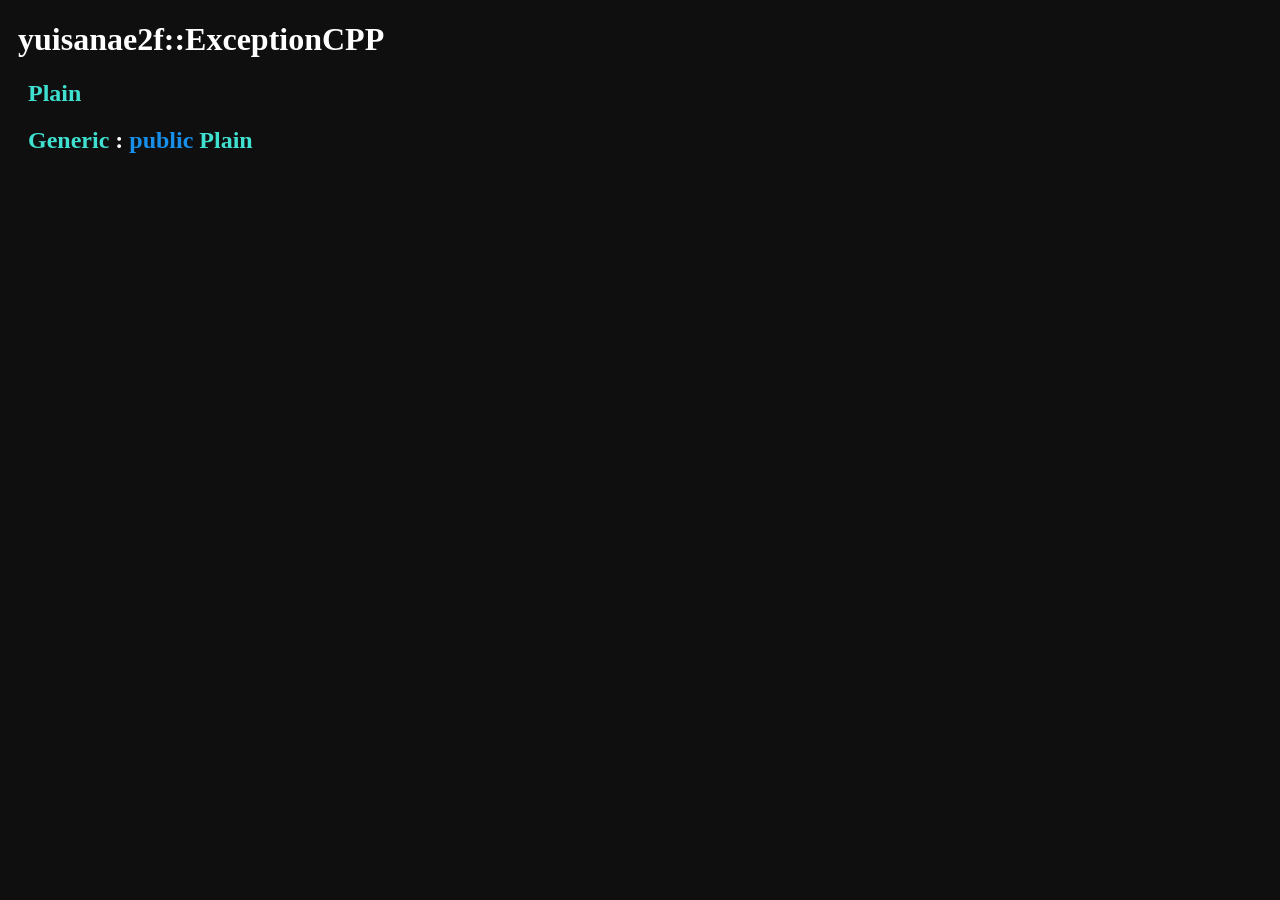
<file: index.html>
<!DOCTYPE html>
<html lang="en">
<head>
    <meta charset="UTF-8">
    <meta name="viewport" content="width=device-width, initial-scale=1.0">
    <title>ExceptionCPP</title>
    <link rel="stylesheet" href="./global.css">
</head>
<body>
    <h1><a href="https://yuisanae2f.github.io/YuiSanae2f/yuisanae2f.html#ExceptionCPP">yuisanae2f</a>::ExceptionCPP</h1>
    <h2 id="Plain"><a href="./Plain.html" class="class">Plain</a></h2>
    <h2 id="Generic"><a href="./Generic.html" class="class">
        Generic</a>
        <a href="https://yuisanae2f.github.io/YuiSanae2f/dictionary/class/extends">:</a>
        <a href="https://yuisanae2f.github.io/YuiSanae2f/dictionary/class/public.html" class="reservedKey">public</a>
        <a href="./Plain.html" class="class">Plain</a>
    </h2>
</body>
</html>
</file>
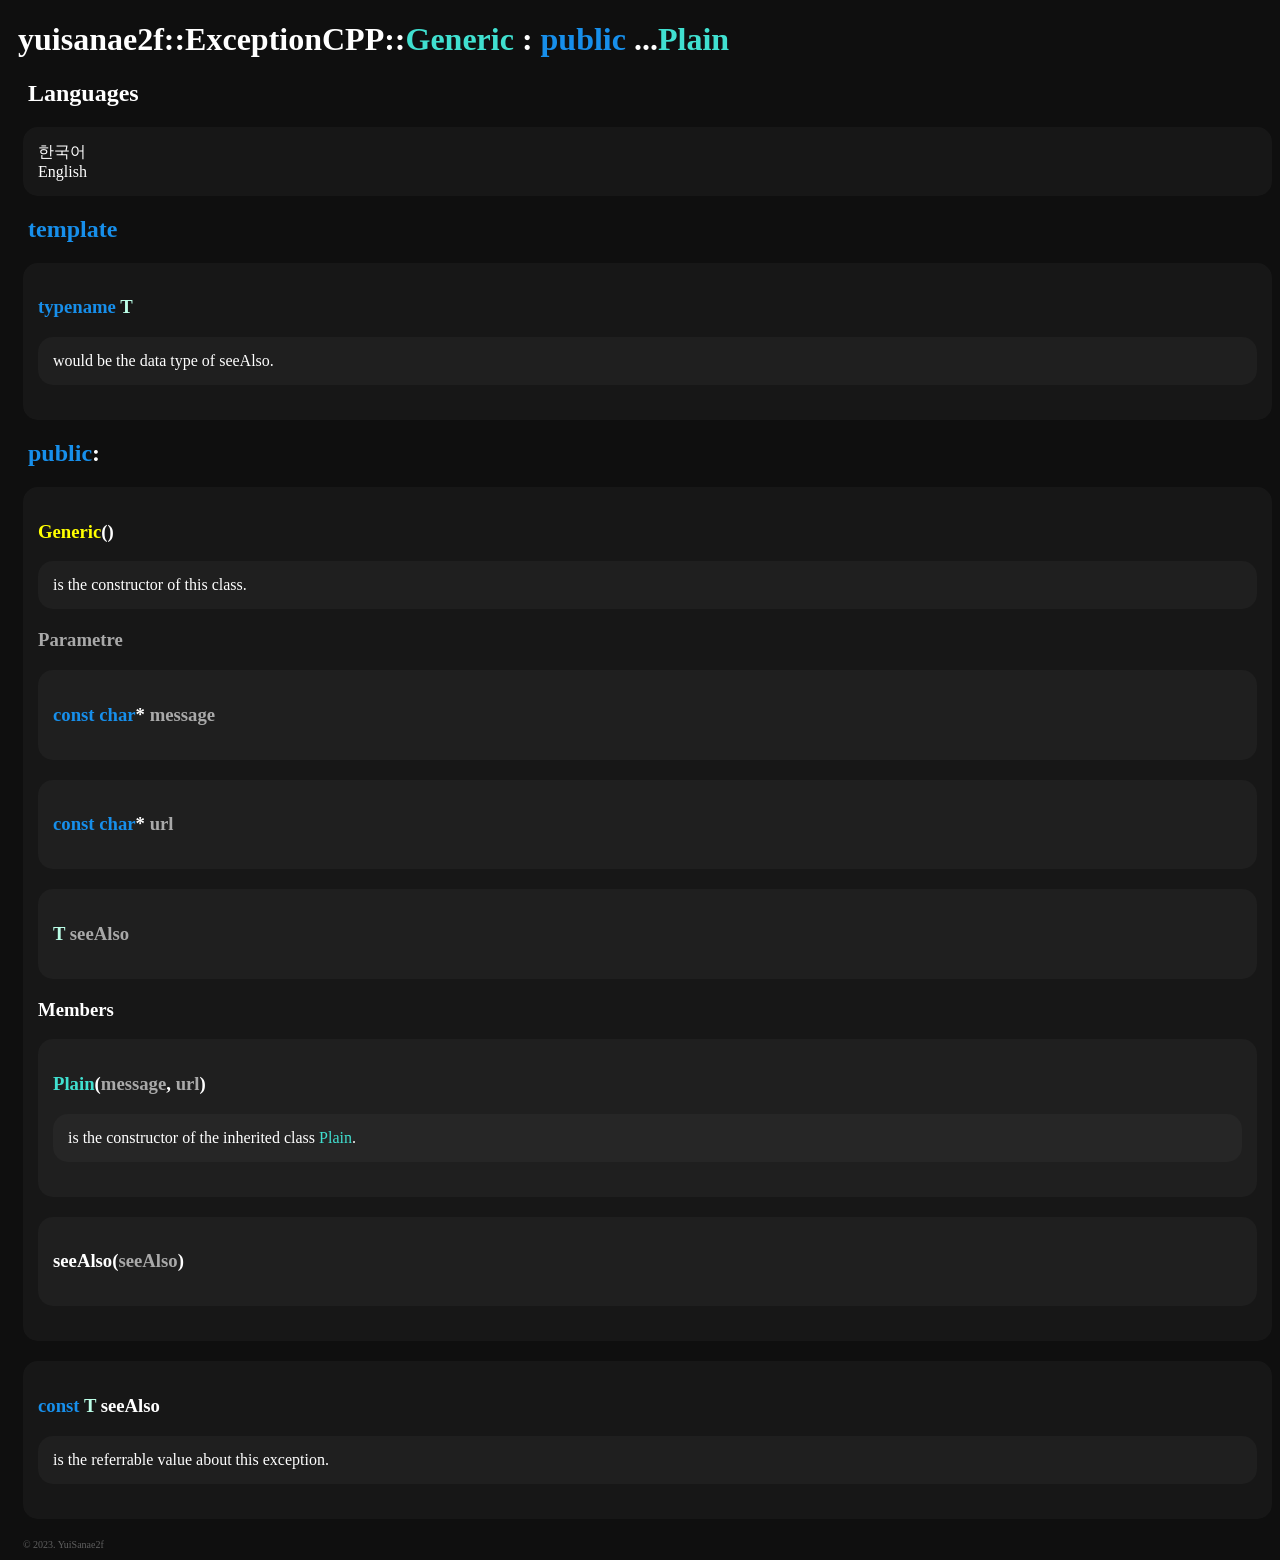
<file: Generic.html>
<!DOCTYPE html>
<html lang="en">
<head>
    <meta charset="UTF-8">
    <meta name="viewport" content="width=device-width, initial-scale=1.0">
    <title>Generic</title>
    <link rel="stylesheet" href="./global.css">
    <script src="./Generic.js"></script>
</head>
<body>
    <h1>
        <a href="https://yuisanae2f.github.io/YuiSanae2f/yuisanae2f.html#ExceptionCPP">yuisanae2f</a>::<a href="./index.html#Generic">ExceptionCPP</a>::<a class="class" href="https://yuisanae2f.github.io/YuiSanae2f/dictionary/class">Generic</a>
        <a href="https://yuisanae2f.github.io/YuiSanae2f/dictionary/class/extends">:</a>
        <a href="https://yuisanae2f.github.io/YuiSanae2f/dictionary/class/public.html" class="reservedKey">public</a>
        <a href="./index.html#Plain">...</a><a href="./Plain.html" class="class">Plain</a>
    </h1>
    <div id="_t"></div>

    <h2 id="template"><a href="https://yuisanae2f.github.io/YuiSanae2f/dictionary/generic.html?_lang=cpp" class="reservedKey">template</a></h2>
    <div class="box indent">
        <h3 id="template.T">
            <a href="https://yuisanae2f.github.io/YuiSanae2f/dictionary/dataType" class="reservedKey">typename</a>
            <a class="generic" href="https://yuisanae2f.github.io/YuiSanae2f/dictionary/generic.html?&_te=T">T</a>
        </h3>
        <div class="box" id="template.T[0]"></div>
    </div>

    <h2><a href="https://yuisanae2f.github.io/YuiSanae2f/dictionary/class/public.html" class="reservedKey">public</a>:</h2>
    <div class="box indent">
        <h3 id="Generic()"><a href="./404.html?missing=dictionary/class/constructor" class="function">Generic</a><a href="#Generic()[arg]">()</a></h3>
        <div class="box" id="Generic()[0]"></div>
        <h3><a class="arg" href="https://yuisanae2f.github.io/YuiSanae2f/dictionary/function.html#()" id="Generic()[arg]"></a></h3>
        <div class="box">
            <h3 id="Generic()[arg].message">
                <a href="https://yuisanae2f.github.io/YuiSanae2f/dictionary/pointer/array/string.html?c_str"><span class="reservedKey">const char</span>*</a>
                <a href="https://yuisanae2f.github.io/YuiSanae2f/dictionary/function.html#()" class="arg">message</a>
            </h3>
        </div>

        <div class="box">
            <h3 id="Generic()[arg].url">
                <a href="https://yuisanae2f.github.io/YuiSanae2f/dictionary/pointer/array/string.html?c_str"><span class="reservedKey">const char</span>*</a>
                <a href="https://yuisanae2f.github.io/YuiSanae2f/dictionary/function.html#()" class="arg">url</a>
            </h3>
        </div>

        <div class="box">
            <h3 id="Generic()[arg].seeAlso">
                <a href="#template.T" class="generic">T</a>
                <a href="https://yuisanae2f.github.io/YuiSanae2f/dictionary/function.html#()" class="arg">seeAlso</a>
            </h3>
        </div>
        <h3><a href="./404.html?missing=dictionary/class/constructor/members" id="Generic()[mem]"></a></h3>
        <div class="box">
            <h3><a href="./Plain.html" class="class">Plain</a>(<a href="#Generic()[arg].message" class="arg">message</a>, <a href="#Generic()[arg].url" class="arg">url</a>)</h3>
            <div class="box" id="Generic()[mem].Plain[0]"></div>
        </div>
        <div class="box">
            <h3><a href="#seeAlso">seeAlso</a>(<a href="#Generic()[arg].seeAlso" class="arg">seeAlso</a>)</h3>
        </div>
    </div>
    <div class="box indent">
        <h3 id="seeAlso">
            <a href="./404.html?missing=dictionary/variable/const" class="reservedKey">const</a>
            <a href="#template.T" class="generic">T</a>
            <a href="https://yuisanae2f.github.io/YuiSanae2f/dictionary/variable?_te=seeAlso">seeAlso</a>
        </h3>
        <div class="box" id="seeAlso[0]"></div>
    </div>
</body>
<script src="./Global.js"></script>
<script>GlobalController.init();</script>
</html>
</file>
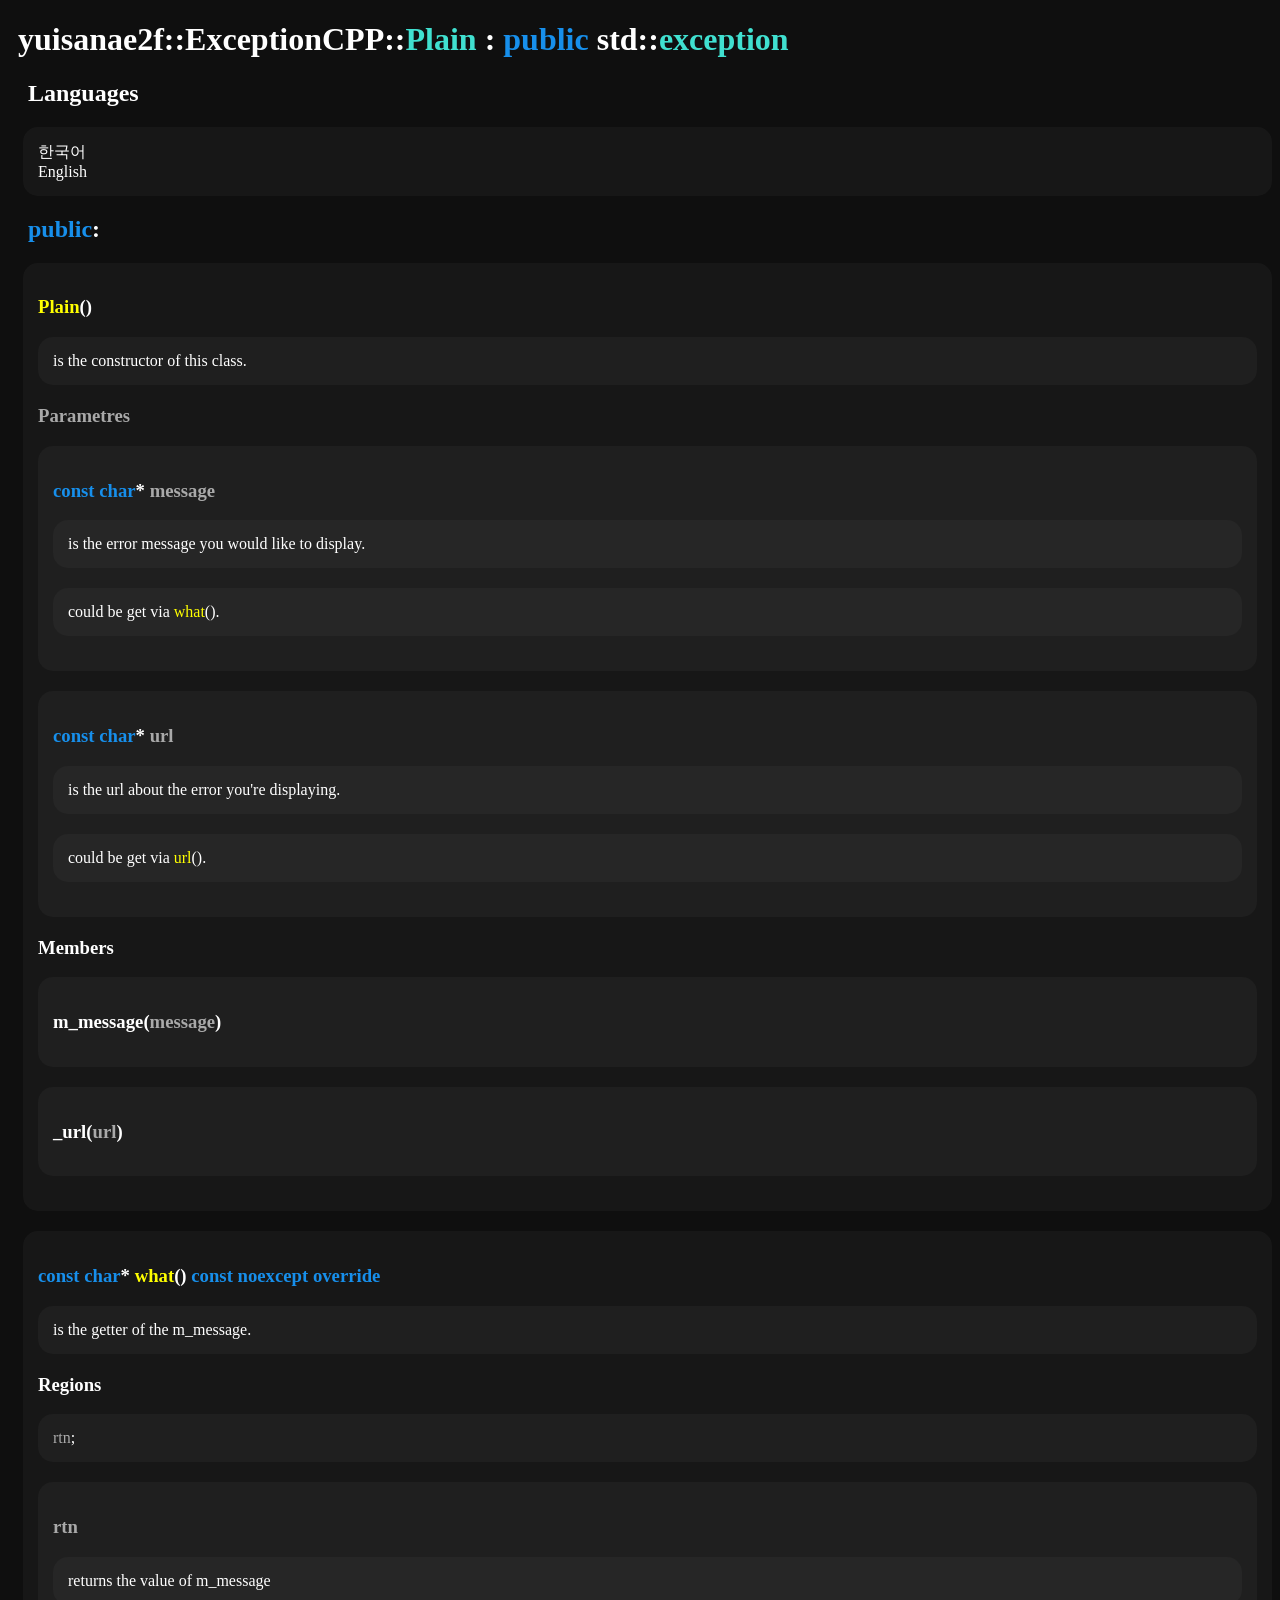
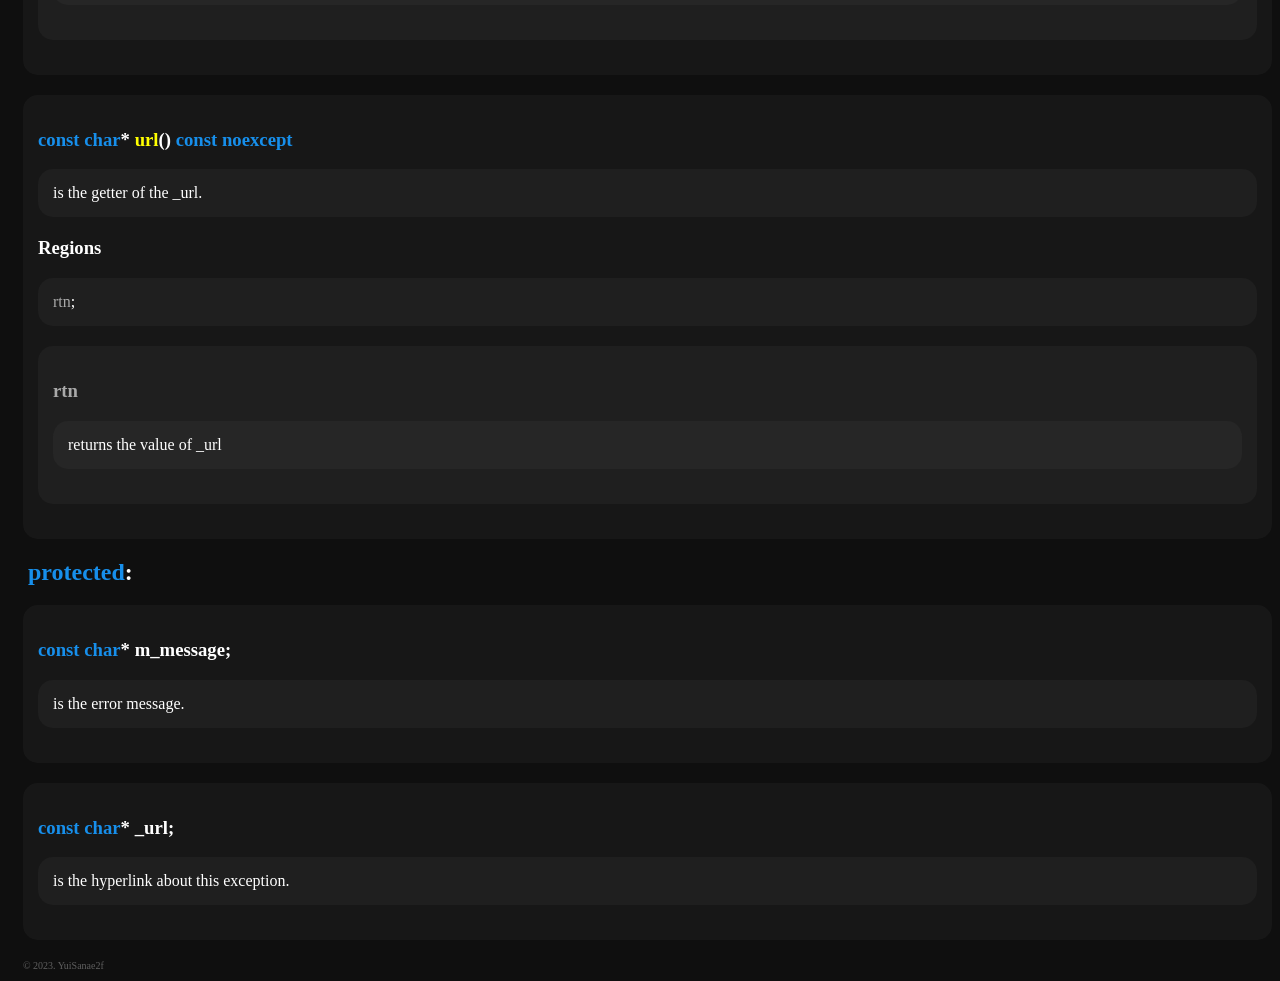
<file: Plain.html>
<!DOCTYPE html>
<html lang="en">
<head>
    <meta charset="UTF-8">
    <meta name="viewport" content="width=device-width, initial-scale=1.0">
    <title>Plain</title>
    <link rel="stylesheet" href="./global.css">
    <script src="./Plain.js"></script>
</head>
<body>
    <h1>
        <a href="https://yuisanae2f.github.io/YuiSanae2f/yuisanae2f.html#ExceptionCPP">yuisanae2f</a>::<a href="./index.html#Plain">ExceptionCPP</a>::<a class="class" href="https://yuisanae2f.github.io/YuiSanae2f/dictionary/class">Plain</a>
        <a href="https://yuisanae2f.github.io/YuiSanae2f/dictionary/class/extends">:</a>
        <a href="https://yuisanae2f.github.io/YuiSanae2f/dictionary/class/public.html" class="reservedKey">public</a>
        <a href="./404.html?missing=lib/ccpp/std">std</a>::<a class="class" href="./404.html?missing=lib/ccpp/std/stdexcept#exception">exception</a>
    </h1>

    <div id="_t"></div>

    <h2><a href="https://yuisanae2f.github.io/YuiSanae2f/dictionary/class/public.html" class="reservedKey">public</a>:</h2>
    <div class="box indent" id="Plain()">
        <h3><a href="./404.html?missing=dictionary/class/constructor" class="function">Plain</a><a href="#Plain()[arg]">()</a></h3>
        <div class="box INDENT" id="Plain()[0]"></div>

        <h3><a href="https://yuisanae2f.github.io/YuiSanae2f/dictionary/function.html#()" id="Plain()[arg]" class="arg"></a></h3>
        <div class="box">
            <h3 id="Plain()[arg].message">
                <a href="https://yuisanae2f.github.io/YuiSanae2f/dictionary/pointer/array/string?c_str"><span class="reservedKey">const char</span>*</a>
                <a href="https://yuisanae2f.github.io/YuiSanae2f/dictionary/function.html#()" class="arg">message</a>
            </h3>
            <div class="box" id="Plain()[arg].message[0]"></div>
            <div class="box" id="Plain()[arg].message[1]"></div>
        </div>
        <div class="box">
            <h3 id="Plain()[arg].url">
                <a href="https://yuisanae2f.github.io/YuiSanae2f/dictionary/pointer/array/string?c_str"><span class="reservedKey">const char</span>*</a>
                <a href="https://yuisanae2f.github.io/YuiSanae2f/dictionary/function.html#()" class="arg">url</a>
            </h3>
            <div class="box" id="Plain()[arg].url[0]"></div>
            <div class="box" id="Plain()[arg].url[1]"></div>
        </div>

        <h3><a href="./404.html?missing=dictionary/class/constructor/members" id="Plain()[mem]"></a></h3>
        <div class="box">
            <h3><a href="#m_message">m_message</a>(<a href="#Plain()[arg].message" class="arg">message</a>)</h3>
        </div>
        <div class="box">
            <h3><a href="#_url">_url</a>(<a href="#Plain()[arg].url" class="arg">url</a>)</h3>
        </div>
    </div>

    <div class="box indent" id="what()">
        <h3>
            <a href="https://yuisanae2f.github.io/YuiSanae2f/dictionary/pointer/array/string?c_str"><span class="reservedKey">const char</span>*</a>
            <a href="https://yuisanae2f.github.io/YuiSanae2f/dictionary/class/get"><span class="function">what</span>()</a>
            <a href="./404.html?missing=dictionary/variable/const" class="reservedKey">const</a>
            <a href="./404.html?missing=dictionary/function/noexcept" class="reservedKey">noexcept</a>
            <a href="./404.html?missing=dictionary/class/override" class="reservedKey">override</a>
        </h3>
        <div class="box" id="what()[0]"></div>
        <h3><a href="./404.html?missing=dictionary/alg" id="what()[alg]"></a></h3>
        <div class="box"><a href="#what()[alg].rtn" class="arg">rtn</a>;</div>
        <div class="box">
            <h3 class="arg" id="what()[alg].rtn">rtn</h3>
            <div class="box" id="what()[alg].rtn[0]"></div>
        </div>
    </div>

    <div class="box indent" id="url()">
        <h3>
            <a href="https://yuisanae2f.github.io/YuiSanae2f/dictionary/pointer/array/string?c_str"><span class="reservedKey">const char</span>*</a>
            <a href="https://yuisanae2f.github.io/YuiSanae2f/dictionary/class/get"><span class="function">url</span>()</a>
            <a href="./404.html?missing=dictionary/variable/const" class="reservedKey">const</a>
            <a href="./404.html?missing=dictionary/function/noexcept" class="reservedKey">noexcept</a>
        </h3>
        <div class="box" id="url()[0]"></div>

        <h3><a href="./404.html?missing=dictionary/alg" id="url()[alg]"></a></h3>
        <div class="box"><a href="#url()[alg].rtn" class="arg">rtn</a>;</div>
        <div class="box">
            <h3 id="url()[alg].rtn" class="arg">rtn</h3>
            <div class="box" id="url()[alg].rtn[0]"></div>
        </div>
    </div>

    <h2><a href="https://yuisanae2f.github.io/YuiSanae2f/dictionary/class/protected.html" class="reservedKey">protected</a>:</h2>
    <div class="box indent" id="m_message">
        <h3><a href="https://yuisanae2f.github.io/YuiSanae2f/dictionary/pointer/array/string?c_str"><span class="reservedKey">const char</span>*</a> <a href="https://yuisanae2f.github.io/YuiSanae2f/dictionary/variable?_te=m_message">m_message</a>;</h3>
        <div class="box" id="m_message[0]"></div>
    </div>
    <div class="box indent" id="_url">
        <h3><a href="https://yuisanae2f.github.io/YuiSanae2f/dictionary/pointer/array/string?c_str"><span class="reservedKey">const char</span>*</a> <a href="https://yuisanae2f.github.io/YuiSanae2f/dictionary/variable?_te=_url">_url</a>;</h3>
        <div class="box" id="_url[0]"></div>
    </div>
</body>
<script src="./Global.js"></script>
<script>GlobalController.init();</script>
</html>
</file>
<file: global.css>
html {
    background-color: rgb(15, 15, 15);
    color: #ffffff;
}

a:hover {
    text-decoration: underline;
}

a {
    text-decoration: none;
    color:#ffffff;
}

.mark {
    text-decoration: underline;
}

.comment{
    color:#668135;
}

.generic{
    color:#bcffe8;
}

.class{
    color:#40e0d0;
}

.function{
    color:#ffff00;
}

.reservedKey{
    color:#178feb;
}

.includeKey{
    color:#a9a9a9;
}

.str{
    color:#ffa500;
}

.logic{
    color:#ae09ae;
}

.arg{
    color:#a9a9a9;
}

.variable {
    color:rgb(137, 198, 255);
}

.indent {
    margin-left: 15px;
}

.box {
    padding: 15px;
    border-radius: 15px;
    margin-bottom: 20px;
    background-color: rgba(100, 100, 100, 0.1);
}

.consoleBox { background-color: rgba(23, 23, 23); }

h2 {
    margin-left: 10px;
    padding-left: 10px;
}

h1 {
    padding-left:10px;
}

.button:hover {
    text-decoration: underline;
}

.button {
    padding: 3px;
    margin: 5px;
    margin-top: 10px;
    text-align: center;
    border-radius: 13px;
    background-color: rgba(100, 100, 100, 0.2);
}
</file>
